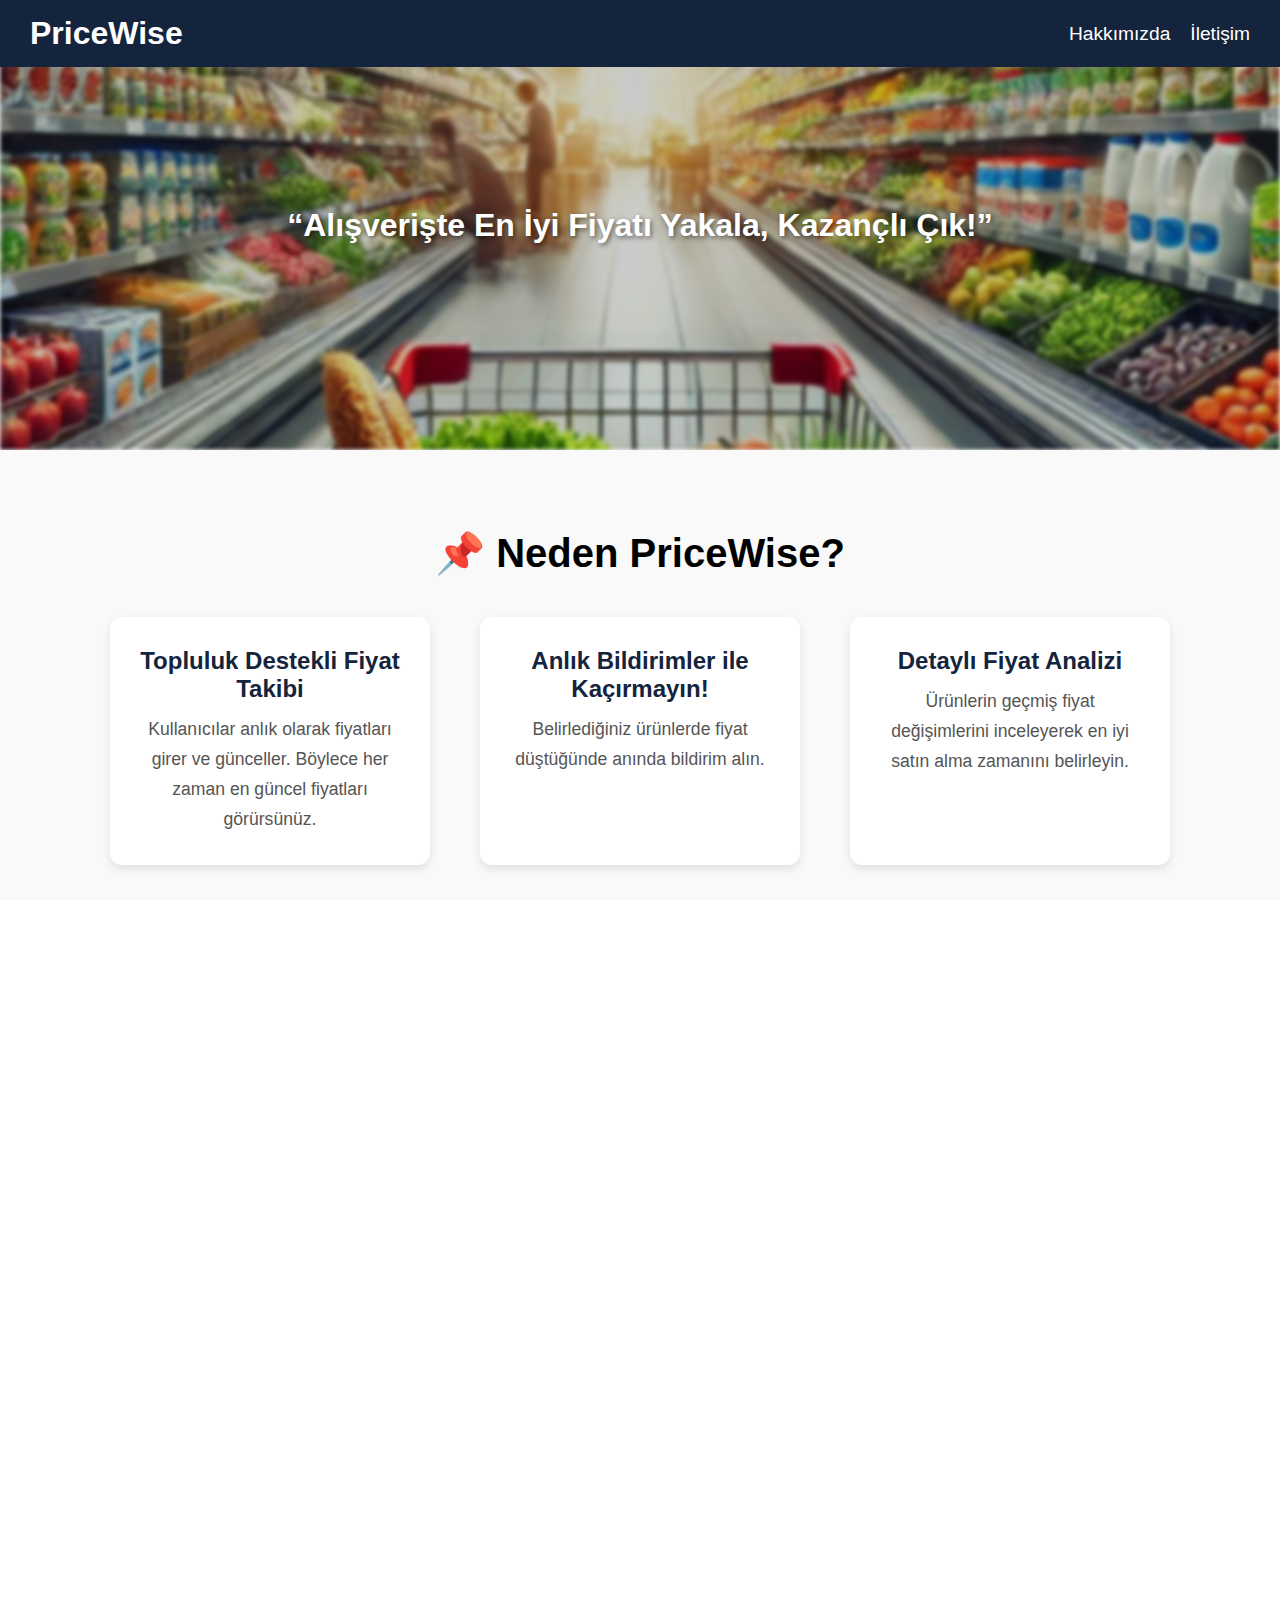
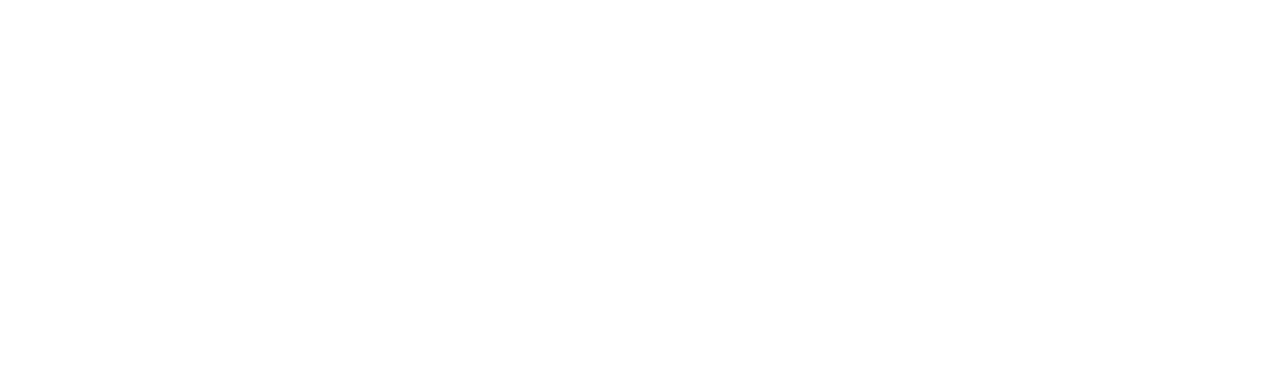
<file: index.html>
<!DOCTYPE html>
<html lang="en">
<head>
    <meta charset="UTF-8">
    <meta name="viewport" content="width=device-width, initial-scale=1.0">
    <title>Price Wise - Yeni Nesil Uygulama</title>
    <link rel="stylesheet" href="assets/css/app.css">
</head>
<body>
    <header>
        <div class="navbar">
            <h1><a href="index.html" class="logo">PriceWise</a></h1>
    
            <!-- Hamburger Menü Butonu -->
            <button class="hamburger" id="menu-btn">
                &#9776;
            </button>
    
            <!-- Masaüstü Menü -->
            <nav class="nav-links">
                <a href="hakkimizda.html">Hakkımızda</a>
                <a href="iletisim.html">İletişim</a>
            </nav>
    
            <!-- Mobil Menü -->
            <div class="mobile-menu" id="mobile-menu">
                <a href="hakkimizda.html">Hakkımızda</a>
                <a href="iletisim.html">İletişim</a>
            </div>
        </div>
    </header>

<main>
    <div class="banner">
        <img src="assets\img\arkaplan.jpeg" alt="Arka Plan">
        <div class="banner-text">“Alışverişte En İyi Fiyatı Yakala, Kazançlı Çık!”</div>
    </div>
    
  <!-- Özellikler Bölümü -->
    <section class="why-pricewise">
        <h2>📌 Neden PriceWise?</h2>
        <div class="why-container">
            <div class="why-box">
                <h3> Topluluk Destekli Fiyat Takibi</h3>
                <p>Kullanıcılar anlık olarak fiyatları girer ve günceller. Böylece her zaman en güncel fiyatları görürsünüz.</p>
            </div>
            <div class="why-box">
                <h3>Anlık Bildirimler ile Kaçırmayın!</h3>
                <p>Belirlediğiniz ürünlerde fiyat düştüğünde anında bildirim alın.</p>
            </div>
            <div class="why-box">
                <h3>Detaylı Fiyat Analizi</h3>
                <p>Ürünlerin geçmiş fiyat değişimlerini inceleyerek en iyi satın alma zamanını belirleyin.</p>
            </div>
        </div>
    </section>
        
    <section class="how-it-works">
        <h2>PriceWise Nasıl Çalışır?</h2>
        <div class="steps">
            <div class="step">
                <h3>🛒 Fiyat Ekle</h3>
                <p>Gördüğünüz fiyatı PriceWise’a ekleyerek topluluğa katkıda bulunun.
                </p>
            </div>
            <div class="step">
                <h3>📊 Fiyat Takibi</h3>
                <p>Fiyat geçmişini inceleyerek en iyi zamanı yakalayın.</p>
            </div>
            <div class="step">
                <h3>🔔 Bildirim Al</h3>
                <p>Favori ürünlerinizi ekleyin, fiyatı düştüğünde anında haber alın.</p>
            </div>
            <div class="step">
                <h3>🤝 Topluluk Desteği</h3>
                <p>Diğer kullanıcılarla etkileşime girerek en güvenilir fiyatları alın.</p>
            </div>
        </div>
    </section>

      <!-- Hero Bölümü -->
      <section class="hero">
        <h1>"Fiyatları Akıllıca Takip Edin, Kazançlı Çıkın!"</h1>
        <p>PriceWise ile en uygun fiyatları anında keşfedin, alışverişlerinizde tasarruf sağlayın.</p>
        <div class="button">
            <a href="https://www.apple.com/tr/app-store/"><img src="assets/img/Apple_logo_black.svg.png" alt="App Store"> Get it on the App Store</a>
            <a href="https://play.google.com/store/apps?hl=tr&pli=1"><img src="assets/img/104089.png" alt="Play Store"> Get it on Play Store</a>
        </div>
    </section>
</main>

<footer>
    <p>Tüm Hakları Saklıdır &copy; 2025</p>
    <div class="social-icons">
        <a href="#"><img src="assets/img/pngtree-three-dimensional-instagram-icon-png-image_9015419.png" alt="Instagram"></a>
        <a href="#"><img src="assets/img/github.png" alt="WhatsApp"></a>
        <a href="#"><img src="assets/img/x.png" alt="Twitter"></a>
        <a href="#"><img src="assets/img/png-clipart-computer-icons-symbol-linkedin-email-telephone-symbol-miscellaneous-blue-thumbnail.png" alt="LinkedIn"></a>
    </div>
</footer>

<script src="assets/js/app.js"></script>
</body>
</html>
</file>
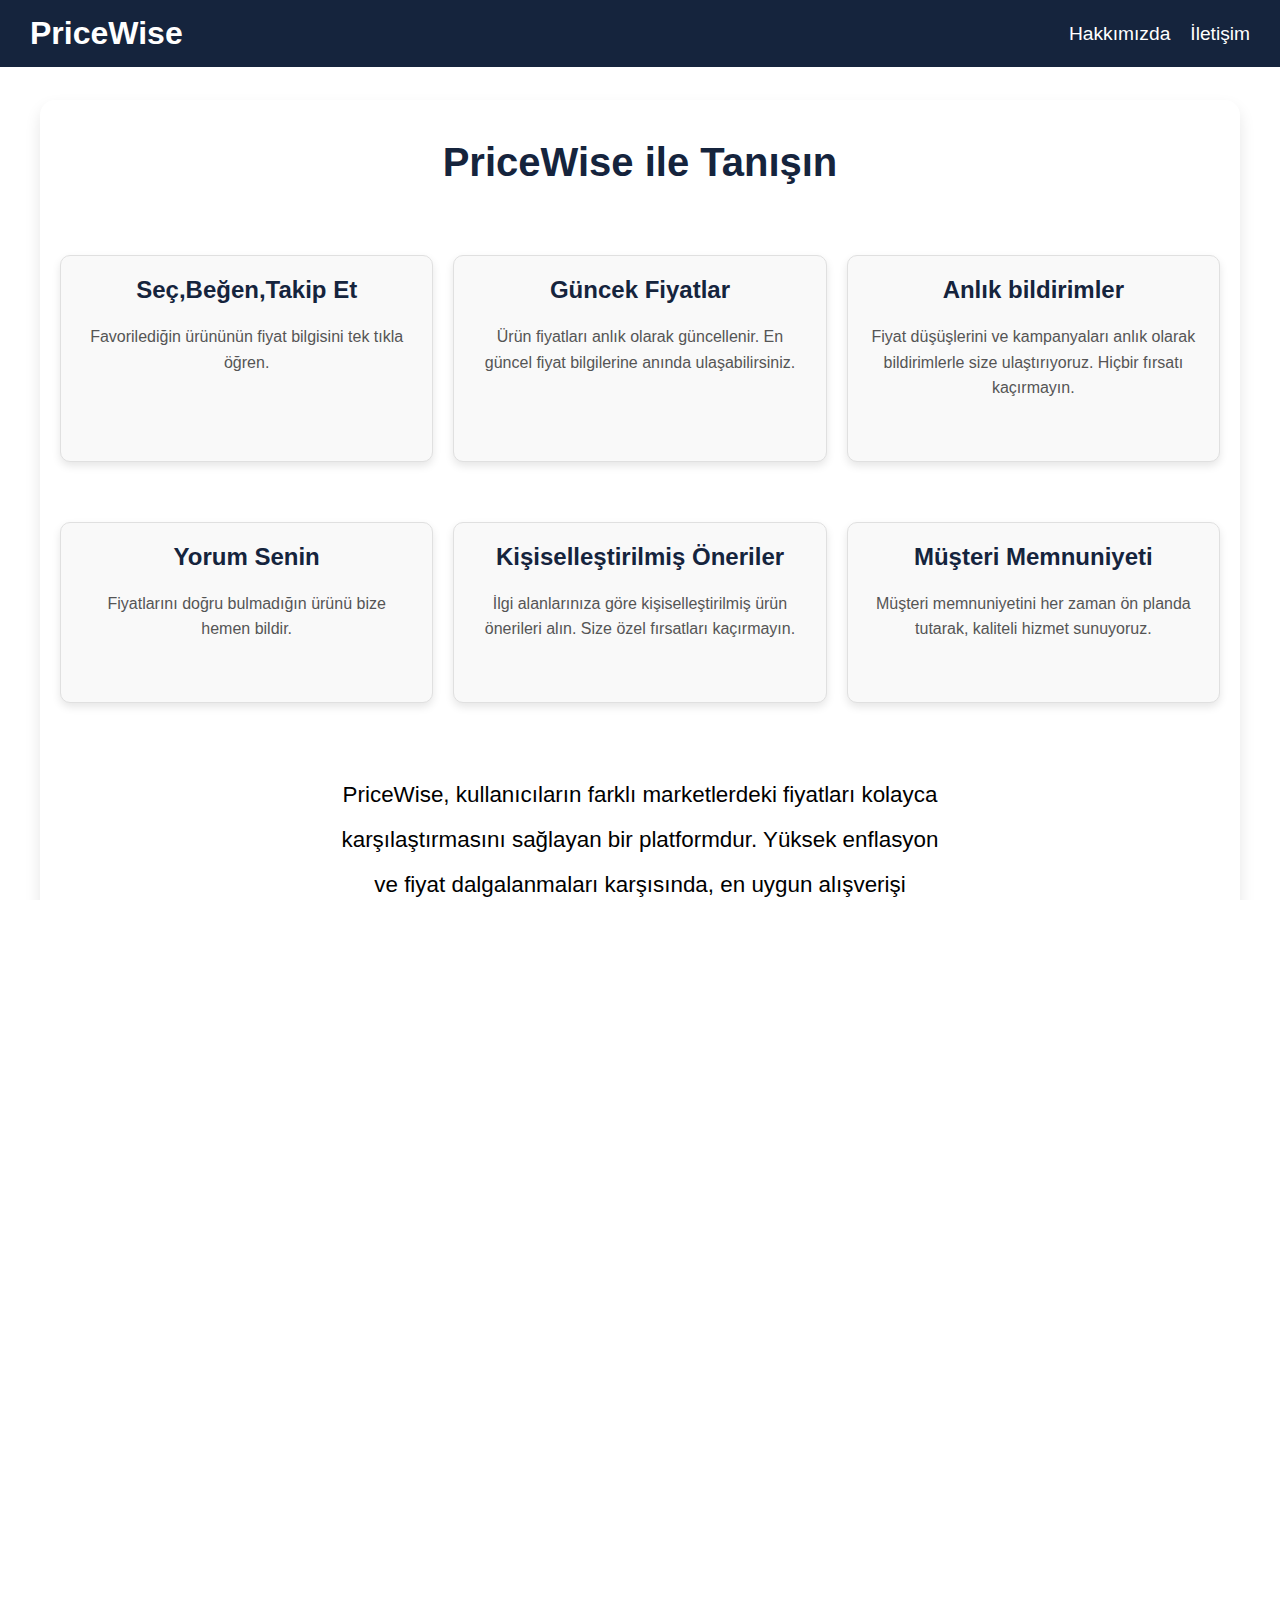
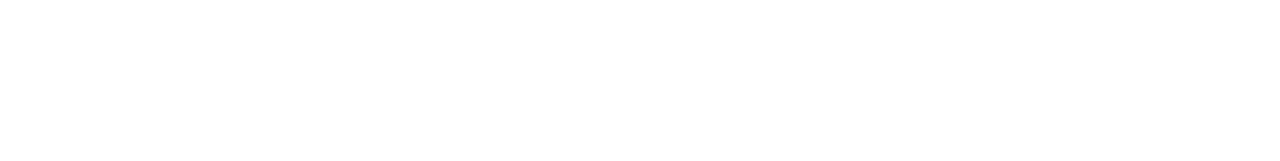
<file: hakkimizda.html>
<!doctype html>
<html lang="en">
<head>
    <meta charset="UTF-8">
    <meta name="viewport" content="width=device-width, user-scalable=no, initial-scale=1.0, maximum-scale=1.0, minimum-scale=1.0">
    <meta http-equiv="X-UA-Compatible" content="ie=edge">
    <link rel="stylesheet" href="assets/css/app.css">
    <title>Price Wise - Hakkımızda</title>
</head>
<body>
    <header>
        <div class="navbar">
            <h1><a href="index.html" class="logo">PriceWise</a></h1>
    
            <!-- Hamburger Menü Butonu -->
            <button class="hamburger" id="menu-btn">
                &#9776;
            </button>
    
            <!-- Masaüstü Menü -->
            <nav class="nav-links">
                <a href="hakkimizda.html">Hakkımızda</a>
                <a href="iletisim.html">İletişim</a>
            </nav>
    
            <!-- Mobil Menü -->
            <div class="mobile-menu" id="mobile-menu">
                <a href="hakkimizda.html">Hakkımızda</a>
                <a href="iletisim.html">İletişim</a>
            </div>
        </div>
    </header>

<!-- Mobil Menü -->
<div class="mobile-menu">
    <a href="hakkimizda.html">Hakkımızda</a>
    <a href="iletisim.html">İletişim</a>
</div>
<!-- HAKKIMIZDA İÇERİĞİ -->
<div class="about-container">
    <div class="about-header">
        <h1>PriceWise ile Tanışın</h1>
    </div>
    <div class="about-content">
        <!-- Üstteki 3 Blok -->
        <div class="about-section">
            <h3>Seç,Beğen,Takip Et</h3>
            <p>Favorilediğin ürününün fiyat bilgisini tek tıkla öğren.</p>
        </div>
        <div class="about-section">
            <h3>Güncek Fiyatlar</h3>
            <p>Ürün fiyatları anlık olarak güncellenir. En güncel fiyat bilgilerine anında ulaşabilirsiniz.</p>
        </div>
        <div class="about-section">
            <h3>Anlık bildirimler</h3>
            <p>Fiyat düşüşlerini ve kampanyaları anlık olarak bildirimlerle size ulaştırıyoruz. Hiçbir fırsatı kaçırmayın.</p>
        </div>

        <!-- Alttaki 3 Blok -->
        <div class="about-section">
            <h3>Yorum Senin</h3>
            <p>Fiyatlarını  doğru bulmadığın ürünü bize hemen bildir.</p>
        </div>
        <div class="about-section">
            <h3>Kişiselleştirilmiş Öneriler</h3>
            <p>İlgi alanlarınıza göre kişiselleştirilmiş ürün önerileri alın. Size özel fırsatları kaçırmayın.</p>
        </div>
        <div class="about-section">
            <h3>Müşteri Memnuniyeti</h3>
            <p>Müşteri memnuniyetini her zaman ön planda tutarak, kaliteli hizmet sunuyoruz.</p>
        </div>
        <p>PriceWise, kullanıcıların farklı marketlerdeki fiyatları kolayca karşılaştırmasını sağlayan bir platformdur. Yüksek enflasyon ve fiyat dalgalanmaları karşısında, en uygun alışverişi yapmanıza yardımcı olmayı amaçlıyoruz.</p>
        <P>Geliştirdiğimiz bu uygulama, özellikle bütçesini daha iyi yönetmek isteyen herkes için tasarlandı. Kullanıcı dostu arayüzümüz ve topluluk katkısıyla güncellenen fiyat bilgilerimiz sayesinde, her zaman en güncel market fiyatlarını takip edebilirsiniz.</P>
        <P>Misyonumuz, şeffaf ve güvenilir fiyat bilgisi sunarak alışveriş deneyiminizi iyileştirmektir. Sizlerin güveni ve memnuniyeti bizim için her zaman ön plandadır.</P>
    </div>
</div>


<!-- FOOTER -->
<footer>
    <p class="footer-text">Tüm Hakları Saklıdır &copy; 2025</p>
    <div class="social-icons">
        <a href="https://www.instagram.com" target="_blank">
            <img src="assets/img/pngtree-three-dimensional-instagram-icon-png-image_9015419.png" alt="Instagram">
        </a>
        <a href="https://github.com" target="_blank">
            <img src="assets/img/github.png" alt="GitHub">
        </a>
        <a href="" target="_blank">
            <img src="assets/img/x.png" alt="X">
        </a>
        <a href="https://tr.linkedin.com/" target="_blank">
            <img src="assets/img/png-clipart-computer-icons-symbol-linkedin-email-telephone-symbol-miscellaneous-blue-thumbnail.png" alt="LinkedIn">
        </a>
    </div>
</footer>
<script src="assets/js/app.js"></script>
</body>
</html>
</file>
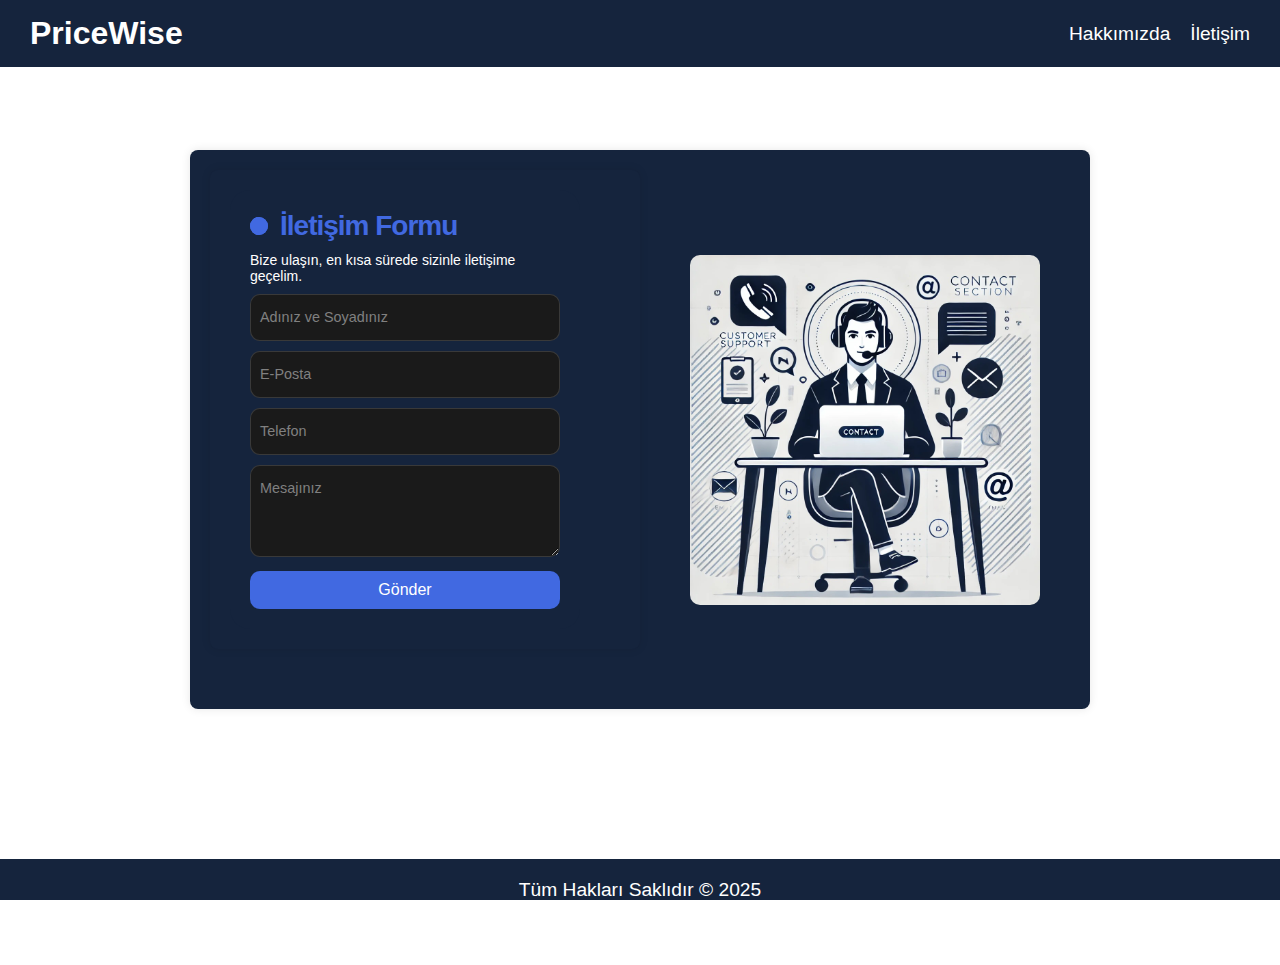
<file: iletisim.html>
<!DOCTYPE html>
<html lang="en">
<head>
    <meta charset="UTF-8">
    <meta name="viewport" content="width=device-width, initial-scale=1.0">
    <title>İletişim Formu</title>
    <link rel="stylesheet" href="assets/css/app.css">
</head>
<body>
    <header>
        <div class="navbar">
            <h1><a href="index.html" class="logo">PriceWise</a></h1>
    
            <!-- Hamburger Menü Butonu -->
            <button class="hamburger" id="menu-btn">
                &#9776;
            </button>
    
            <!-- Masaüstü Menü -->
            <nav class="nav-links">
                <a href="hakkimizda.html">Hakkımızda</a>
                <a href="iletisim.html">İletişim</a>
            </nav>
    
            <!-- Mobil Menü -->
            <div class="mobile-menu" id="mobile-menu">
                <a href="hakkimizda.html">Hakkımızda</a>
                <a href="iletisim.html">İletişim</a>
            </div>
        </div>
    </header>

<!-- Mobil Menü -->
<div class="mobile-menu">
    <a href="hakkimizda.html">Hakkımızda</a>
    <a href="iletisim.html">İletişim</a>
</div>
    

    <!-- İletişim Alanı -->
    <div class="container">
        <div class="form-container">
            <form class="form">
                <p class="title">İletişim Formu</p>
                <p class="message">Bize ulaşın, en kısa sürede sizinle iletişime geçelim.</p>
                
                <label>
                    <input class="input" type="text" id="name" name="name" required>
                    <span>Adınız ve Soyadınız</span>
                </label>

                        
                <label>
                    <input class="input" type="email" id="email" name="email" required>
                    <span>E-Posta</span>
                </label> 
                    
                <label>
                    <input class="input" type="tel" id="phone" name="phone" required>
                    <span>Telefon</span>
                </label>

                <label>
                    <textarea class="input" id="message" name="message" rows="4" required></textarea>
                    <span>Mesajınız</span>
                </label>

                <button class="submit" type="submit">Gönder</button>
            </form>
        </div>
        <div class="gorsel">
            <img src="assets/img/WhatsApp Image 2025-02-14 at 16.50.12.jpeg" alt="Görsel">
        </div>
    </div>

    <footer>
        <p>Tüm Hakları Saklıdır &copy; 2025</p>
        <div class="social-icons">
            <a href="https://www.instagram.com" target="_blank">
                <img src="assets/img/pngtree-three-dimensional-instagram-icon-png-image_9015419.png" alt="Instagram">
            </a>
            <a href="" target="_blank">
                <img src="assets/img/github.png" alt="GitHub">
            </a>
            <a href=""><img src="assets/img/x.png" alt="X"></a>
            <a href="https://tr.linkedin.com/" target="_blank">
                <img src="assets/img/png-clipart-computer-icons-symbol-linkedin-email-telephone-symbol-miscellaneous-blue-thumbnail.png" alt="TikTok">
            </a>
        </div>
    </footer>

    <script src="assets/js/app.js"></script>

</body>
</html>
</file>
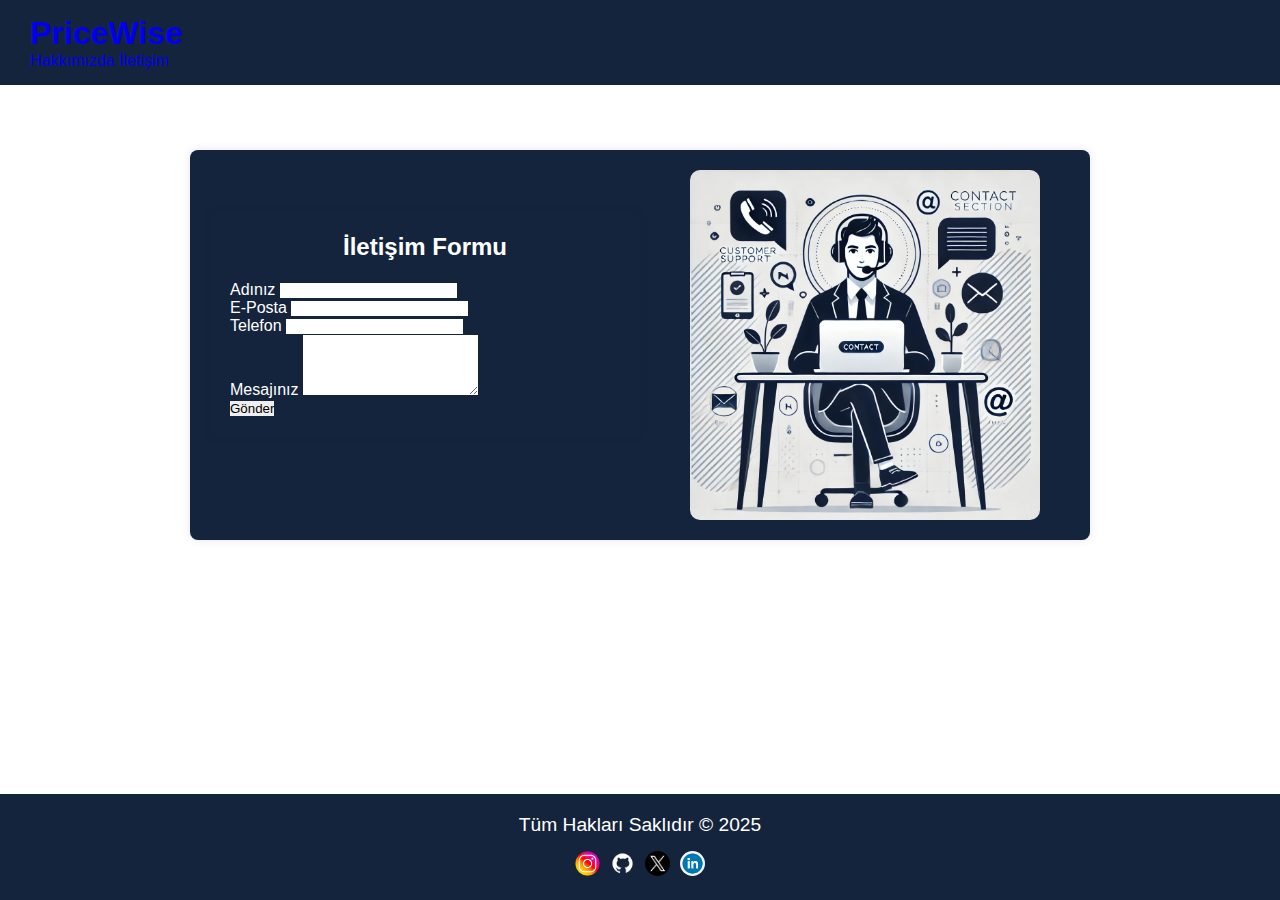
<file: iletişim.html>
<!DOCTYPE html>
<html lang="en">
<head>
    <meta charset="UTF-8">
    <meta name="viewport" content="width=device-width, initial-scale=1.0">
    <title>İletişim Formu</title>
    <link rel="stylesheet" href="assets/css/app.css">
</head>
<body>

    <header>
        <div>
            <h1><a href="index.html ">PriceWise</a></h1>
            <section>
                <a href="hakkımızda.html">Hakkımızda</a> 
                <a href="iletişim.html">İletişim</a>
            </section>
        </div>
    </header>
    

    <!-- İletişim Alanı -->
    <div class="container">
        <div class="form-container">
            <h2>İletişim Formu</h2>
            <form action="submit_form.php" method="POST">
                <div class="form-group">
                    <label for="name">Adınız</label>
                    <input type="text" id="name" name="name" required>
                </div>
                <div class="form-group">
                    <label for="email">E-Posta</label>
                    <input type="email" id="email" name="email" required>
                </div>
                <div class="form-group">
                    <label for="phone">Telefon</label>
                    <input type="tel" id="phone" name="phone" required>
                </div>
                <div class="form-group">
                    <label for="message">Mesajınız</label>
                    <textarea id="message" name="message" rows="4" required></textarea>
                </div>
                <button type="submit">Gönder</button>
            </form>
        </div>
        <div class="gorsel"><img src="assets/img/WhatsApp Image 2025-02-14 at 16.50.12.jpeg" alt="Görsel"></div>
    </div>
<footer>
    <p>Tüm Hakları Saklıdır &copy; 2025</p>
    <div class="social-icons">
        <a href="https://www.instagram.com" target="_blank">
            <img src="assets/img/pngtree-three-dimensional-instagram-icon-png-image_9015419.png" alt="Instagram">
        </a>
        <a href="" target="_blank">
            <img src="assets/img/github.png" alt="GitHub">
        </a>
        <a href=""><img src="assets/img/x.png" alt="X"></a>

        <a href="https://tr.linkedin.com/" target="_blank">
            <img src="assets/img/png-clipart-computer-icons-symbol-linkedin-email-telephone-symbol-miscellaneous-blue-thumbnail.png" alt="TikTok">
        </a>
        
    </div>
</footer>

<script src="assets/js/app.js"></script>

</body>
</html>
</file>
<file: assets/css/app.css>
* {
    box-sizing: border-box;
    padding: 0;
    margin: 0;
    list-style: none;
    border: 0;
    outline: 0;
    text-decoration: none;
    font-family: 'Roboto', sans-serif;
    -webkit-font-smoothing: antialiased;
    min-width: 0;
}

body {
    background-color: white;
    color: black;
    margin: 0;
    padding: 0;
    transition: background-color 0.3s, color 0.3s;
    display: flex;
    flex-direction: column;
    height: 100vh;
}
html, body {
    overflow-x: hidden; /* Yatay kaydÄ±rmayÄ± tamamen kapat */
    width: 100vw; /* Ä°Ã§eriÄŸin tam geniÅŸlikte kalmasÄ±nÄ± saÄŸla */
}

/* HEADER */
header {
    background-color: #15243d;
    color: white;
    padding: 15px 30px;
    display: flex;
    justify-content: space-between;
    align-items: center;
    position: fixed;
    top: 0;
    left: 0;
    width: 100%;
    z-index: 1000;
}

/* Navbar Ä°Ã§eriÄŸi */
.navbar {
    display: flex;
    justify-content: space-between;
    align-items: center;
    width: 100%;
}

/* ğŸ“Œ LOGO (Sola YaslandÄ±) */
.navbar .logo {
    font-size: 2rem;
    text-decoration: none;
    color: white;
    font-weight: bold;
}

/* ğŸ“Œ Hamburger MenÃ¼ Butonu (SaÄŸa YaslandÄ±) */
.hamburger {
    display: none; /* MasaÃ¼stÃ¼nde gÃ¶rÃ¼nmez */
    font-size: 2rem;
    background: none;
    border: none;
    color: white;
    cursor: pointer;
    margin-left: auto; /* En saÄŸa itmek iÃ§in */
}

/* ğŸ“Œ MasaÃ¼stÃ¼ MenÃ¼ */
.nav-links {
    display: flex;
    gap: 20px;
}

.nav-links a {
    color: white;
    text-decoration: none;
    font-size: 1.2rem;
}

/* ğŸ“Œ Mobil MenÃ¼ */
.mobile-menu {
    display: none; /* BaÅŸlangÄ±Ã§ta gizli olacak */
    position: absolute;
    top: 55px;
    left: 0;
    background-color: #15243d;
    width: 100%;
    padding: 20px ;
    text-align: center;
    transition: all 0.3s ease-in-out;
    border-top: 2px solid white; /* ğŸ“Œ 55px aÅŸaÄŸÄ±daki Ã§izgi */

}

/* MenÃ¼ AÃ§Ä±lÄ±nca */
.mobile-menu.open {
    display: block;
}

/* ğŸ“Œ HakkÄ±mÄ±zda ve Ä°letiÅŸim arasÄ±na Ã§izgi */
.mobile-menu a {
    color: white;
    text-decoration: none;
    font-size: 1.3rem;
    padding: 10px 0;
    display: block;
    border-bottom: 1px solid white; /* ğŸ“Œ MenÃ¼ linkleri arasÄ±nda Ã§izgi */
}

/* ğŸ“Œ Son linkin altÄ±ndaki Ã§izgiyi kaldÄ±r */
.mobile-menu a:last-child {
    border-bottom: none;
}
.banner {
    position: relative;
    width: 100vw; /* Tam geniÅŸlik */
    height: 50vh; /* YÃ¼ksekliÄŸi ayarla */
    overflow: hidden;
}

.banner img {
    width: 100%;
    height: 100%;
    object-fit: cover;
    filter: brightness(0.8) blur(2px); /* Hafif karartma ve bulanÄ±klÄ±k efekti */
}

.banner-text {
    position: absolute;
    top: 50%;
    left: 50%;
    transform: translate(-50%, -50%);
    color: white;
    font-size: 2rem;
    font-weight: bold;
    text-shadow: 2px 2px 5px rgba(0, 0, 0, 0.5);
    white-space: nowrap;
}

/* HERO SECTION */
.hero {
    text-align: center;
    padding: 80px 20px;
    color: black;
    display: flex;
    flex-direction: column;
    align-items: center;
    background-color: #f5f5f5;
}

.hero h1 {
    font-size: 3rem;
    margin-bottom: 15px;
}

.hero p {
    font-size: 1.3rem;
    margin-bottom: 25px;
}

.hero .button {
    display: flex;
    justify-content: center;
    gap: 30px;
    position: relative; /* Konumu baÄŸÄ±msÄ±z yap */
    top: 20px; /* ButonlarÄ± aÅŸaÄŸÄ± kaydÄ±r */
    
}

.hero .button a {
    display: flex;
    align-items: center;
    gap: 10px;
    background: white;
    padding: 12px 20px;
    border-radius: 12px;
    box-shadow: 0 4px 8px rgba(0, 0, 0, 0.1);
    font-size: 1.2rem;
    font-weight: bold;
    text-decoration: none;
    color: black;
    transition: transform 0.2s ease, box-shadow 0.2s ease;
}

.hero .button a:hover {
    transform: translateY(-3px);
    box-shadow: 0 6px 12px rgba(0, 0, 0, 0.15);
}

.hero .button img {
    width: 24px;
    height: 24px;
}

.hero .button button {
    background: none;
    border: none;
    cursor: pointer;
}


.why-pricewise {
    text-align: center;
    padding: 80px 20px;
    background-color: #f9f9f9;
}

.why-pricewise h2 {
    font-size: 2.5rem;
    margin-bottom: 40px;
}

.why-container {
    display: flex;
    justify-content: center;
    gap: 50px;
    flex-wrap: wrap;
}

.why-box {
    background: white;
    padding: 30px;
    border-radius: 12px;
    box-shadow: 0 4px 10px rgba(0, 0, 0, 0.1);
    text-align: center;
    width: 30%;
    max-width: 320px;
}

.why-box img {
    width: 60px;
    height: 60px;
    margin-bottom: 15px;
}

.why-box h3 {
    font-size: 1.5rem;
    color: #15243d;
    margin-bottom: 12px;
}

.why-box p {
    font-size: 1.1rem;
    color: #555;
    line-height: 1.7;
}

.how-it-works {
    text-align: center;
    padding: 70px 10%;
    background-color: #fff;
}

.how-it-works h2 {
    font-size: 2.5rem;
    margin-bottom: 40px;
    font-weight: bold;
}

.steps {
    display: grid;
    grid-template-columns: repeat(2, 1fr);
    gap: 50px;
    text-align: left;
}

.step {
    display: flex;
    flex-direction: column;
    align-items: center;
    padding: 25px;
    background: #f9f9f9;
    border-radius: 12px;
    box-shadow: 0 4px 8px rgba(0, 0, 0, 0.1);
    transition: transform 0.3s ease-in-out;
}

.step:hover {
    transform: translateY(-8px);
}

.step img {
    width: 60px;
    height: 60px;
    margin-bottom: 18px;
}

.step h3 {
    font-size: 1.7rem;
    margin-bottom: 12px;
    font-weight: bold;
}

.step p {
    font-size: 1.2rem;
    color: #555;
    text-align: center;
    line-height: 1.7;
}
 .hero, .why-pricewise, .how-it-works {
    max-width: 100%;
    overflow-x: hidden;
}

h1 {
    font-size: 2rem;
}

a {
    text-decoration: none !important;
}


/* FOOTER */
footer {
    display: flex;
    justify-content: space-between; /* Sosyal medya ikonlarÄ±nÄ± sagÌ†a kaydÄ±r */
    align-items: center;
    padding: 20px;
    background-color: #15243d;
    color: white;
    width: 100%;
    position: relative;
    margin-top: auto;
    flex-direction: column; /* Mobilde dikey hizala */
    text-align: center;
}

/* Footer YazÄ±sÄ± */
footer p {
    margin: 0;
    font-size: 1.2rem;
    flex-grow: 1; /* YazÄ±yÄ± sola yaslayÄ±p ortalamayÄ± sagÌ†lar */
    text-align: center;
}

.social-icons {
    display: flex;
    justify-content: center; /* Ortaya hizala */
    align-items: center;
    gap: 10px; /* AralarÄ±nda biraz boÅŸluk bÄ±rak */
    margin-top: 15px; /* Ãœst boÅŸluÄŸu artÄ±r */
}

.social-icons a img {
    width: 25px; /* KÃ¼Ã§Ã¼ltÃ¼lmÃ¼ÅŸ ikon boyutu */
    height: 25px;
    border-radius: 50%;
    object-fit: cover;
    transition: transform 0.3s ease, filter 0.3s ease;
}

.social-icons a:hover img {
    transform: scale(1.1); /* Hover efektiyle Ã§ok bÃ¼yÃ¼k olmasÄ±n */
    filter: brightness(1.2);
}

/* Ä°letiÅŸim SayfasÄ± */
.container {
    display: flex;
    justify-content: space-between;
    align-items: center;
    width: 80%;
    max-width: 900px;
    margin: 150px auto;
    padding: 20px;
    background: #15243d;
    box-shadow: 0px 0px 10px rgba(0, 0, 0, 0.1);
    border-radius: 8px;
    color: white;
}

.form-container {
    background: #15243d;
    padding: 20px;
    border-radius: 8px;
    box-shadow: 0px 0px 10px rgba(0, 0, 0, 0.1);
    width: 50%;
    margin-right: 20px;
}

.form-container h2 {
    text-align: center;
    margin-bottom: 20px;
    color: white;
}

.gorsel {
    width: 350px;
    height: auto;
    display: flex;
    justify-content: center;
    align-items: center;
    overflow: hidden;
    margin: auto;
}

.gorsel img {
    width: 100%;
    height: auto;
    object-fit: cover;
    border-radius: 10px;
}

/* Form Stili */
.form {
    display: flex;
    flex-direction: column;
    gap: 10px;
    max-width: 350px;
    background-color: #15243d;
    padding: 20px;
    border-radius: 20px;
    position: relative;
}

.title {
    font-size: 28px;
    color: royalblue;
    font-weight: 600;
    letter-spacing: -1px;
    position: relative;
    display: flex;
    align-items: center;
    padding-left: 30px;
}

.title::before,
.title::after {
    position: absolute;
    content: "";
    height: 16px;
    width: 16px;
    border-radius: 50%;
    left: 0px;
    background-color: royalblue;
}

.title::before {
    width: 18px;
    height: 18px;
    background-color: royalblue;
}

.title::after {
    width: 18px;
    height: 18px;
    animation: pulse 1s linear infinite;
}

.message,
.signin {
    color: white;
    font-size: 14px;
}

.signin {
    text-align: center;
}

.signin a {
    color: royalblue;
}

.signin a:hover {
    text-decoration: underline royalblue;
}

.flex {
    display: flex;
    width: 100%;
    gap: 6px;
}

.form label {
    position: relative;
}

.form label .input {
    width: 100%;
    padding: 10px 10px 20px 10px;
    outline: 0;
    border: 1px solid rgba(105, 105, 105, 0.397);
    border-radius: 10px;
    background-color: #1a1a1a;
    color: white;
}

.form label .input + span {
    position: absolute;
    left: 10px;
    top: 15px;
    color: grey;
    font-size: 0.9em;
    cursor: text;
    transition: 0.3s ease;
}

.form label .input:placeholder-shown + span {
    top: 15px;
    font-size: 0.9em;
}

.form label .input:focus + span,
.form label .input:valid + span {
    top: 30px;
    font-size: 0.7em;
    font-weight: 600;
}

.form label .input:valid + span {
    color: green;
}

.submit {
    border: none;
    outline: none;
    background-color: royalblue;
    padding: 10px;
    border-radius: 10px;
    color: #fff;
    font-size: 16px;
    transition: 0.3s ease;
}

.submit:hover {
    background-color: rgb(56, 90, 194);
}

@keyframes pulse {
    from {
        transform: scale(0.9);
        opacity: 1;
    }
    to {
        transform: scale(1.8);
        opacity: 0;
    }
}

/* HakkÄ±mÄ±zda SayfasÄ± */
.about-container {
    max-width: 1200px;
    margin: 100px auto 50px;
    padding: 40px 20px;
    background-color: white;
    border-radius: 15px;
    box-shadow: 0 8px 16px rgba(0, 0, 0, 0.1);
    text-align: center;
}

.about-container p {
    font-size: 1.4rem;
    line-height: 2;
    color: black;
}

.about-header h1 {
    font-size: 2.5rem;
    color: #15243d;
    margin-bottom: 70px;
    font-weight: 700;
}

.about-header .subtitle {
    font-size: 1.2rem;
    color: #666;
    margin-bottom: 40px;
    font-weight: 500;
}

.about-content {
    display: flex;
    flex-wrap: wrap;
    gap: 20px;
    justify-content: space-between;
    text-align: left;
}

.about-section {
    background-color: #f9f9f9;
    padding: 20px;
    border-radius: 10px;
    box-shadow: 0 4px 8px rgba(0, 0, 0, 0.1);
    transition: transform 0.3s ease, box-shadow 0.3s ease;
    border: 1px solid #e0e0e0;
    flex: 1 1 calc(33.333% - 20px); /* 3 sÃ¼tunlu dÃ¼zen iÃ§in geniÅŸlik ayarÄ± */
    box-sizing: border-box;
    min-width: 250px;
}

.about-section:hover {
    transform: translateY(-10px);
    box-shadow: 0 8px 16px rgba(0, 0, 0, 0.2);
    border-color: #15243d;
}

.about-section h3 {
    font-size: 1.5rem;
    color: #15243d;
    margin-bottom: 10px;
    font-weight: 600;
    text-align: center;
}

.about-section p {
    font-size: 1rem;
    color: #555;
    line-height: 1.6;
    margin-bottom: 0;
}

.text-container p,
.about-container p,
.about-section p {
    text-align: center; /* Metni ortala */
    max-width: 600px; /* Paragraf geniÅŸliÄŸini sÄ±nÄ±rla */
    margin: 0 auto; /* ParagrafÄ± ortala */
    padding: 10px 0; /* ParagrafÄ±n Ã¼st ve alt boÅŸluÄŸunu ayarla */
    margin-bottom: 20px; /* Paragraflar arasÄ±nda boÅŸluk artÄ±r */
    padding-bottom: 20px; /* ParagrafÄ±n altÄ±na boÅŸluk ekle */
}

.about-section,
.text-container,
.form-container,
.about-container {
    margin-bottom: 40px; /* BloklarÄ±n altÄ±nda boÅŸluk artÄ±r */
}

@keyframes underline {
    from {
        width: 0;
    }
    to {
        width: 100%;
    }
}

.text-container p:not(:last-child)::after,
.about-container p:not(:last-child)::after,
.about-section p:not(:last-child)::after {
    content: "";
    display: block;
    width: 50%; /* Ã‡izginin geniÅŸliÄŸi */
    height: 2px; /* Ã‡izginin kalÄ±nlÄ±ÄŸÄ± */
    background: #15243d; /* Ã‡izgi rengi */
    margin: 20px auto; /* Ã‡izgiyi ortala ve Ã¼st/alt boÅŸluk ekle */
    transition: width 0.3s ease, background 0.3s ease; /* GeÃ§iÅŸ efekti */
}

.text-container p:hover::after,
.about-container p:hover::after,
.about-section p:hover::after {
    width: 100%; /* Hover durumunda Ã§izginin geniÅŸliÄŸini artÄ±r */
    background: #6a6966; /* Hover durumunda Ã§izgi rengini deÄŸiÅŸtir */
}


/* ğŸ“Œ Mobil Uyumlu TasarÄ±m */
@media (max-width: 768px) {
    .hamburger {
        display: block; /* Mobilde gÃ¶rÃ¼nsÃ¼n */
        position: absolute;
        right: 20px;
        top: 50%;
        transform: translateY(-50%); /* Dikey hizalama */
        font-size: 2rem;
        background: none;
        border: none;
        color: white;
        cursor: pointer;
        order: -1;
        margin-right: auto;
    }
    .logo {
        margin-left: auto; /* "PriceWise" yazÄ±sÄ±nÄ± saÄŸa yasla */
        text-align: right; /* YazÄ±yÄ± saÄŸa hizala */
        font-size: 1.6rem; /* Daha ÅŸÄ±k bir font */
        font-weight: bold;
        display: flex;
        align-items: center;
    }

    header div {
        display: flex;
    }

    /* Header Mobil DÃ¼zeni */
    header {
        display: flex;
        justify-content: space-between;
        align-items: center;
        padding: 10px 15px;
    }


    header h1 {
        margin-left: 10px; /* PriceWise'i sola yasla */
        font-size: 1.5rem; /* YazÄ± boyutunu kÃ¼Ã§Ã¼lt */
        flex: 1; /* PriceWise'in geniÅŸliÄŸini artÄ±r */
    }

    header section {
        gap: 10px; /* BaÄŸlantÄ±lar arasÄ±ndaki boÅŸluÄŸu azalt */
        margin-right: 10px; /* SaÄŸ kenardan boÅŸluÄŸu azalt */
        justify-content: flex-end; /* BaÄŸlantÄ±larÄ± saÄŸa yasla */
    }

    header section a {
        font-size: 1rem; /* BaÄŸlantÄ± yazÄ± boyutunu kÃ¼Ã§Ã¼lt */
    }

    /* DiÄŸer Mobil DÃ¼zenlemeler */
    div[name="body"] {
        flex-direction: column;
        align-items: center;
        justify-content: flex-start; /* Sol hizalama */
        position: relative;
    }

    /* MenÃ¼ butonunun header iÃ§inde kalmasÄ±nÄ± saÄŸlar */
    .nav-links {
        display: none; /* Mobilde normal menÃ¼yÃ¼ gizle */
    }

    .hamburger-menu {
        display: flex;
    }

    .mobile-menu {
        display: none;
    }
    .banner {
        height: 40vh; /* Mobilde yÃ¼ksekliÄŸi biraz azalt */
    }

    .banner-text {
        font-size: 1.5rem; /* KÃ¼Ã§Ã¼k ekranlar iÃ§in yazÄ±yÄ± biraz kÃ¼Ã§Ã¼lt */
        white-space: normal; /* Uzun kelimeleri taÅŸÄ±r */
        text-align: center;
        width: 80%; /* YazÄ±yÄ± geniÅŸlet */
    }

    /* Hero BÃ¶lÃ¼mÃ¼ */
    .hero {
        padding: 50px 10px;
        text-align: center;
    }

    .hero h1 {
        font-size: 1.8rem;
    }

    .hero p {
        font-size: 1rem;
    }

    .hero .button {
        display: flex;
        flex-direction: column;
        align-items: center; /* ButonlarÄ± tam ortalar */
        gap: 15px;
        width: 100%;
    }

    .hero .button a {
        display: flex;
        align-items: center;
        justify-content: center; /* YazÄ±larÄ± tam ortalar */
        gap: 10px;
        background: white;
        padding: 18px 25px; /* Mobilde butonlarÄ± biraz daha bÃ¼yÃ¼telim */
        border-radius: 12px;
        box-shadow: 0 4px 8px rgba(0, 0, 0, 0.1);
        font-size: 1rem; /* YazÄ±larÄ± biraz bÃ¼yÃ¼telim */
        font-weight: bold;
        text-decoration: none;

        color: black;
        transition: transform 0.2s ease, box-shadow 0.2s ease;
        width: 90%; /* Mobilde tam ortalanmasÄ± iÃ§in geniÅŸlik artÄ±rÄ±ldÄ± */
        text-align: center;
    }

    .hero .button a img {
        width: 20px; /* Mobilde ikonlarÄ± biraz kÃ¼Ã§Ã¼ltelim */
        height: 20px;
    }

    .hero .button a:hover {
        transform: translateY(-3px);
        box-shadow: 0 6px 12px rgba(0, 0, 0, 0.15);
    }

    /* Neden PriceWise BÃ¶lÃ¼mÃ¼ */
    .why-container {
        display: flex;
        flex-direction: column;
        align-items: center; /* KutularÄ± tam ortalar */
        justify-content: center;
        width: 100%;
    }

    .why-box {
        width: 90%; /* KutularÄ±n geniÅŸliÄŸi %90 olacak */
        max-width: 350px; /* Maksimum geniÅŸlik sÄ±nÄ±rÄ± koyduk */
        text-align: center; /* Ä°Ã§eriÄŸi ortaladÄ±k */
        padding: 20px;
    }

    /* PriceWise NasÄ±l Ã‡alÄ±ÅŸÄ±r BÃ¶lÃ¼mÃ¼ */
    .steps {
        display: flex;
        flex-direction: column;
        align-items: center; /* KutularÄ± tam ortalar */
        justify-content: center;
        width: 100%;
        padding: 0 5%; /* Kenarlardan eÅŸit boÅŸluk bÄ±rakÄ±r */
    }

    .step {
        width: 90%; /* KutularÄ±n geniÅŸliÄŸi ekranÄ±n %90'Ä± olacak */
        max-width: 350px; /* Maksimum geniÅŸlik sÄ±nÄ±rÄ± */
        text-align: center; /* Ä°Ã§eriÄŸi ortalar */
        padding: 20px;
        margin: 10px auto; /* Ãœst ve alt boÅŸluk verip tam ortalamak */
    }

    .about-container {
        width: 90%;
        margin: 70px auto;
        padding: 20px;
    }

    .about-header h1 {
        font-size: 2rem;
        margin-bottom: 50px;
        padding-top: 20px;
    }

    .about-header .subtitle {
        font-size: 1rem;
    }

    .about-content {
        flex-direction: column;
        gap: 20px;
    }

    .about-section {
        flex: 1 1 100%; /* Mobilde tam geniÅŸlik */
        min-width: auto;
    }

    .about-section h3 {
        font-size: 1.3rem;
    }

    .about-section p {
        font-size: 0.95rem;
    }

    .gorsel {
        width: 250px;
    }
    .container {
        flex-direction: column;
        align-items: center;
    }

    .gorsel {
        order: -1; /* Resmi en Ã¼ste al */
        width: 90%;
    }
    .form {
        padding: 0;
        padding-top: 20px;
    }

    .form-container {
        display: flex;
        justify-content: center;
        padding: 0;
        margin: 0;
        width: 100%;
        width: 90%;
        margin-bottom: 20px;
    }

    .gorsel img {
        width: 100%;
    }

    footer {
        flex-direction: column;
        text-align: center;
    }

    footer p {
        order: -2; /* YazÄ±yÄ± alta al */
        margin-top: 10px;
    }

    .social-icons {
        order: 1; /* Ä°konlarÄ± Ã¼ste al */
        margin-bottom: 10px;
    }
    

    .text-container p,
    .about-container p,
    .about-section p {
        max-width: 90%; /* Mobilde paragraf geniÅŸliÄŸini kÃ¼Ã§Ã¼lt */
        padding: 8px 0; /* Mobilde boÅŸluÄŸu azalt */
    }

    .text-container p:not(:last-child),
    .about-container p:not(:last-child),
    .form-container p:not(:last-child),
    .about-section p:not(:last-child) {
        padding-bottom: 15px; /* Mobilde Ã§izgi ile metin arasÄ±ndaki boÅŸluÄŸu azalt */
        margin-bottom: 15px; /* Mobilde paragraflar arasÄ±ndaki boÅŸluÄŸu azalt */
    }
}
@keyframes pulse {
    from {
        transform: scale(0.9);
        opacity: 1;
    }
    to {
        transform: scale(1.8);
        opacity: 0;
    }
}
</file>
